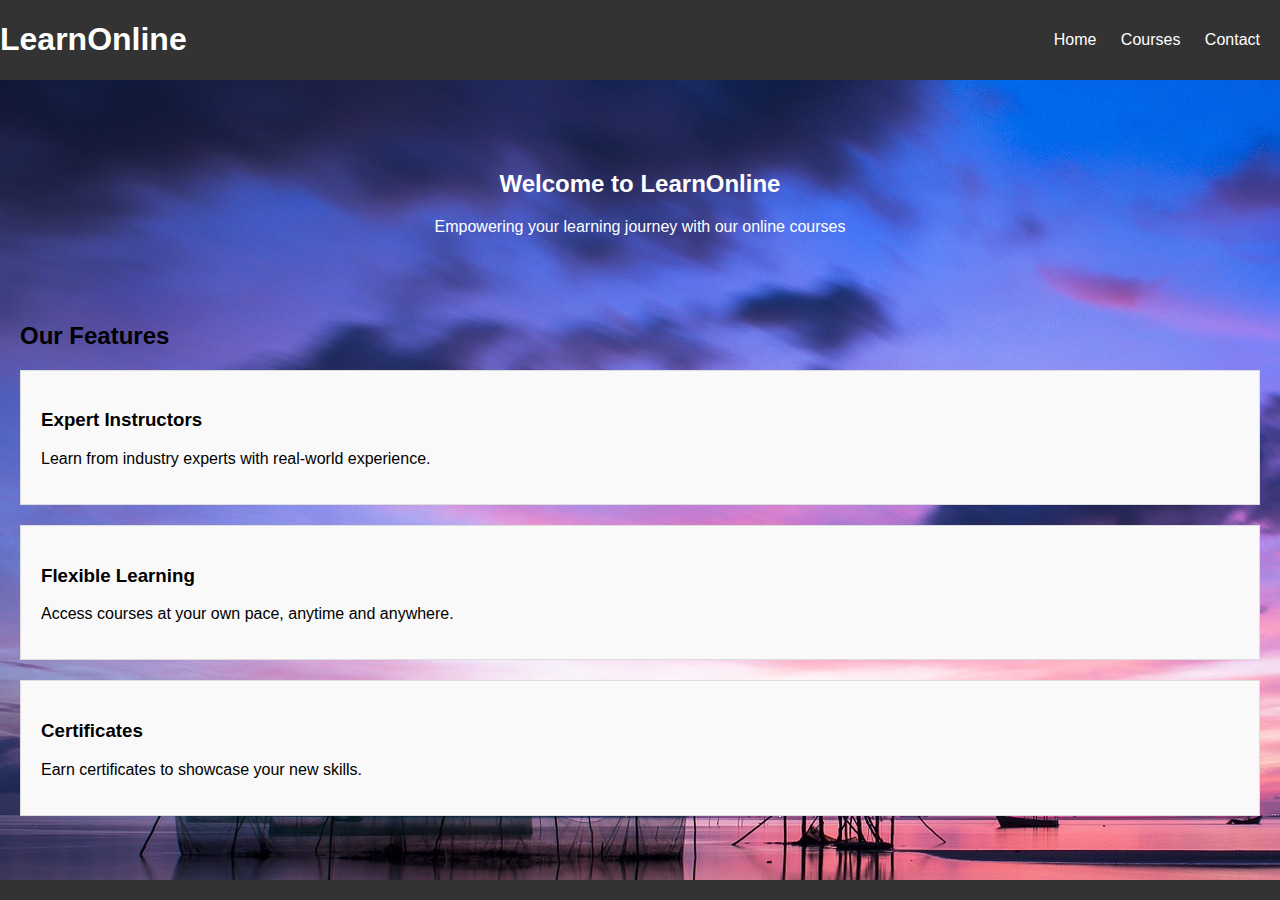
<file: index.html>
<!DOCTYPE html>
<html lang="en">
<head>
    <meta charset="UTF-8">
    <meta name="viewport" content="width=device-width, initial-scale=1.0">
    <title>LearnOnline - Home</title>
    <link rel="stylesheet" href="styles.css">
</head>
<body background="sunrise.jpg">

    <header>
        <div class="container">
        <h1>LearnOnline</h1>
        <nav>
            <ul>
                <li><a href="index.html">Home</a></li>
                <li><a href="courses.html">Courses</a></li>
                <li><a href="contact.html">Contact</a></li>
            </ul>
        </nav>
        </div>
    </header>

    <main>
        <section class="hero">
            <h2>Welcome to LearnOnline</h2>
            <p>Empowering your learning journey with our online courses</p>
        </section>
        <section class="features">
            <h2>Our Features</h2>
            <div class="feature">
                <h3>Expert Instructors</h3>
                <p>Learn from industry experts with real-world experience.</p>
            </div>
            <div class="feature">
                <h3>Flexible Learning</h3>
                <p>Access courses at your own pace, anytime and anywhere.</p>
            </div>
            <div class="feature">
                <h3>Certificates</h3>
                <p>Earn certificates to showcase your new skills.</p>
            </div>
        </section>
    </main>
    <footer>
    </footer>
</body>
</html>
</file>
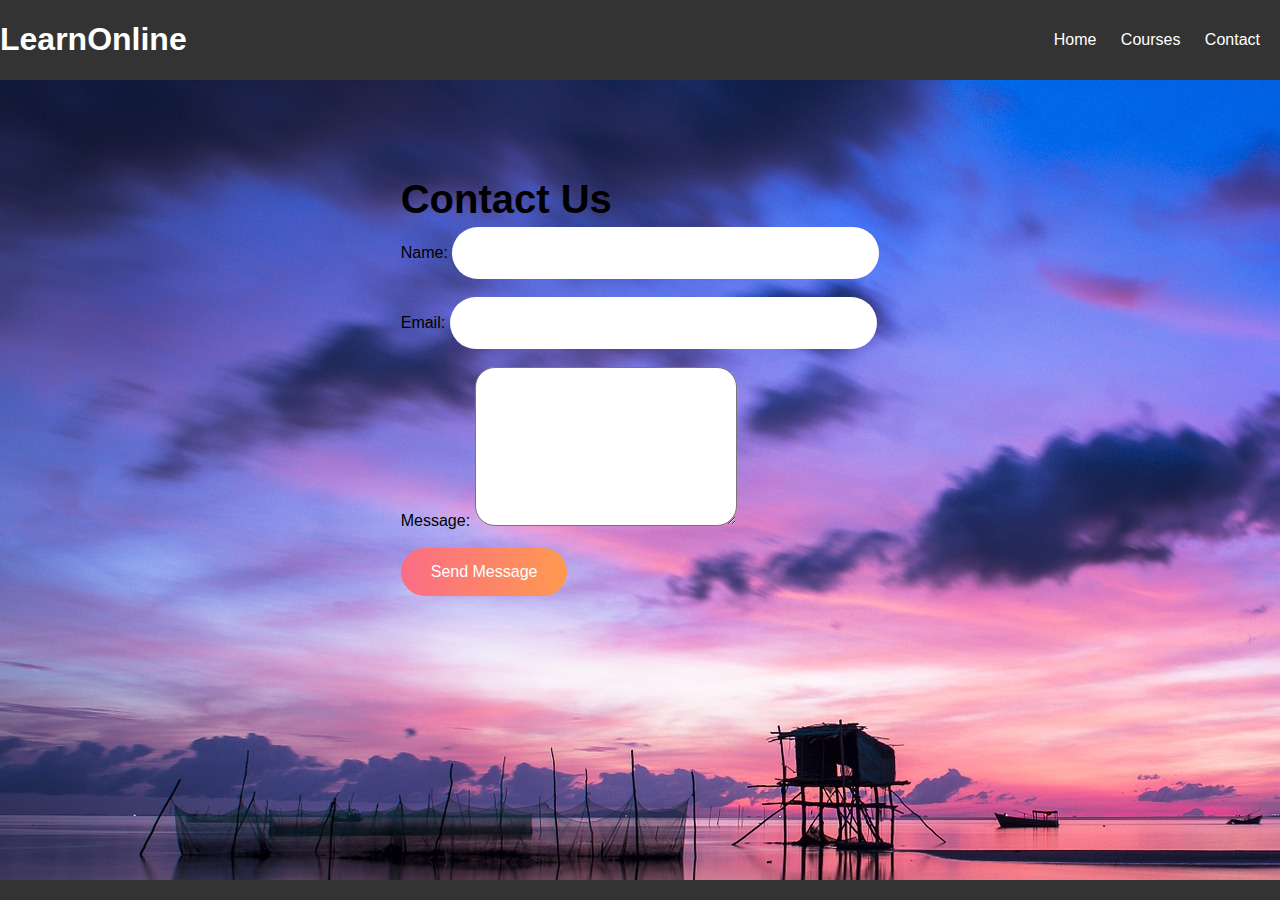
<file: contact.html>
<!DOCTYPE html>
<html lang="en">
<head>
    <meta charset="UTF-8">
    <meta name="viewport" content="width=device-width, initial-scale=1.0">
    <title>LearnOnline - Contact</title>
    <link rel="stylesheet" href="styles.css">
</head>
<body background="sunrise.jpg">
    <header>
        <div class="container">
        <h1>LearnOnline</h1>
        <nav>
            <ul>
                <li><a href="index.html">Home</a></li>
                <li><a href="courses.html">Courses</a></li>
                <li><a href="contact.html">Contact</a></li>
            </ul>
        </nav>
        </div>
    </header>
    <main>
        <section class="contact">
            <form id="contact-form">
                <h2>Contact Us</h2>
                <label for="name">Name:</label>
                <input type="text" id="name" name="name" required><br><br>
                <label for="email">Email:</label>
                <input type="email" id="email" name="email" required><br><br>
                <label for="message">Message:</label>
                <textarea id="message" name="message" rows="4" cols="30" required></textarea><br><br>
                <button type="submit">Send Message</button>
            </form>
        </section>
    </main>
    <footer>
    </footer>
    <script src="script.js"></script>
</body>
</html>
</file>
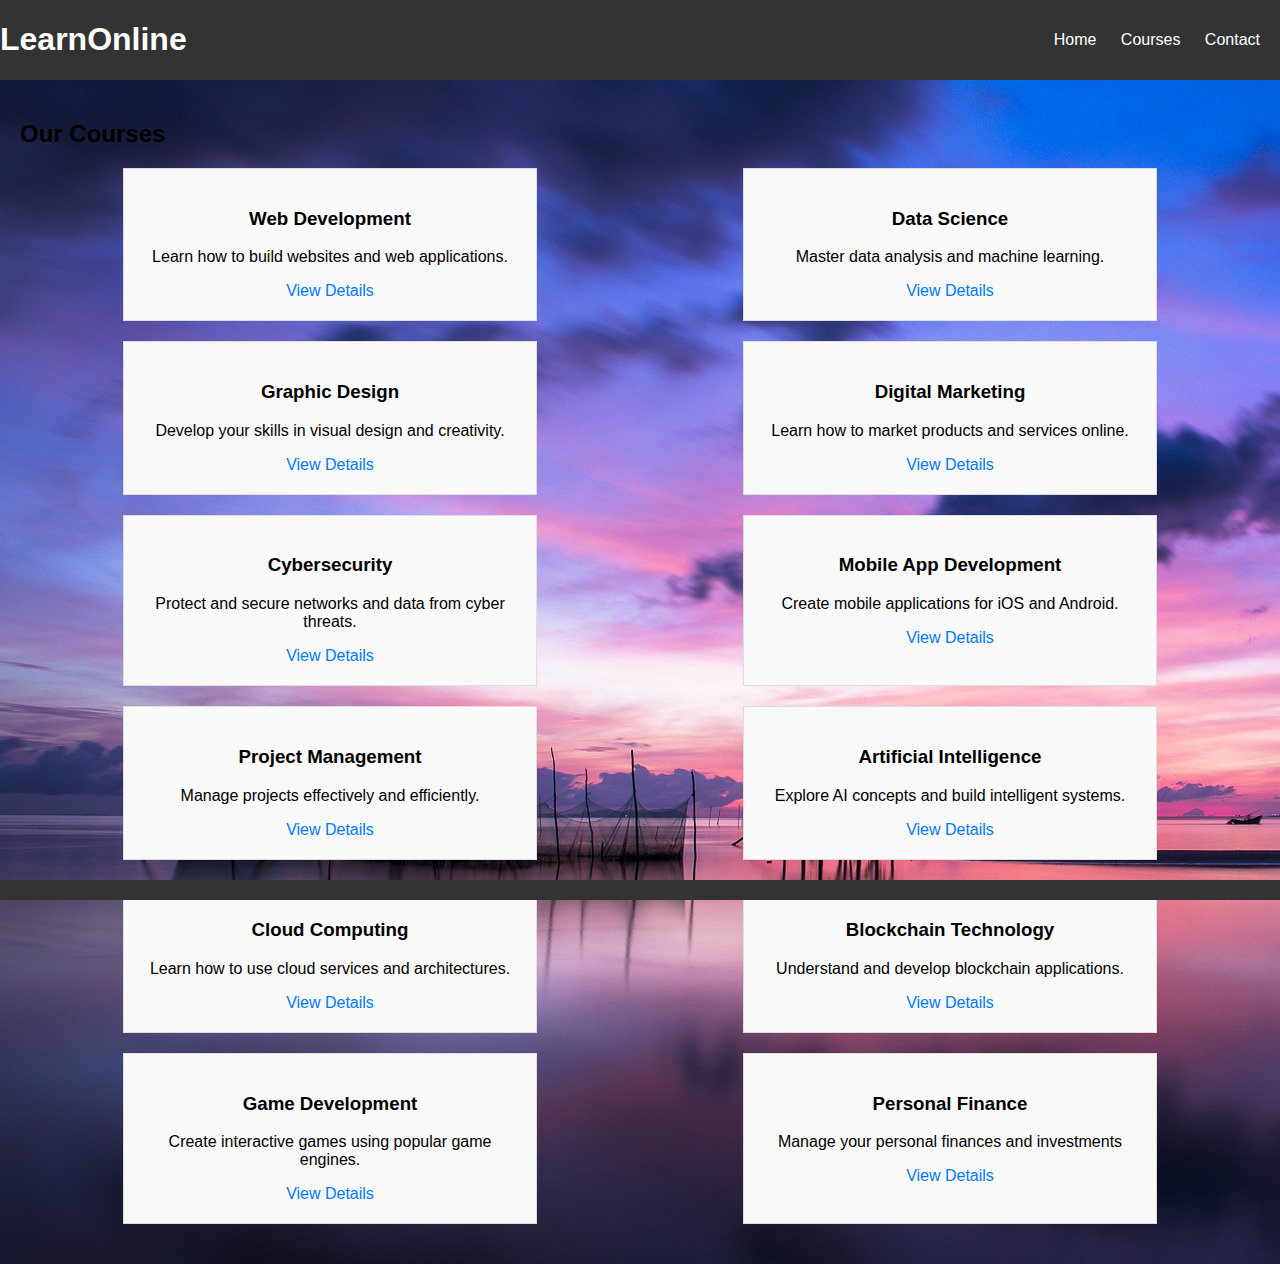
<file: courses.html>
<!DOCTYPE html>
<html lang="en">
<head>
    <meta charset="UTF-8">
    <meta name="viewport" content="width=device-width, initial-scale=1.0">
    <title>LearnOnline - Courses</title>
    <link rel="stylesheet" href="styles.css">
</head>
<body background="sunrise.jpg">
    <header>
        <div class="container">
        <h1>LearnOnline</h1>
        <nav>
            <ul>
                <li><a href="index.html">Home</a></li>
                <li><a href="courses.html">Courses</a></li>
                <li><a href="contact.html">Contact</a></li>
            </ul>
        </nav>
        </div>
    </header>
    <main>
        <section class="course-list">
            <h2>Our Courses</h2>
            <div class="courses">
                <div class="course">
                    <h3>Web Development</h3>
                    <p>Learn how to build websites and web applications.</p>
                    <a href="web development.html">View Details</a>
                </div>

                <div class="course">
                    <h3>Data Science</h3>
                    <p>Master data analysis and machine learning.</p>
                    <a href="data science.html">View Details</a>
                </div>
                
                <div class="course">
                    <h3>Graphic Design</h3>
                    <p>Develop your skills in visual design and creativity.</p>
                    <a href="graphic design.html ">View Details</a>
                </div>

                <div class="course">
                    <h3>Digital Marketing</h3>
                    <p>Learn how to market products and services online.</p>
                    <a href=" Digital Marketing.html ">View Details</a>
                </div>

                <div class="course">
                    <h3>Cybersecurity</h3>
                    <p>Protect and secure networks and data from cyber threats.</p>
                    <a href="  ">View Details</a>
                </div>
                
                <div class="course">
                    <h3>Mobile App Development </h3>
                    <p>Create mobile applications for iOS and Android.</p>
                    <a href="  ">View Details</a>
                </div>

                <div class="course">
                    <h3>Project Management</h3>
                    <p>Manage projects effectively and efficiently.</p>
                    <a href="  ">View Details</a>
                </div>

                <div class="course">
                    <h3>Artificial Intelligence</h3>
                    <p>Explore AI concepts and build intelligent systems.</p>
                    <a href=" ">View Details</a>
                </div>
                
                <div class="course">
                    <h3>Cloud Computing</h3>
                    <p>Learn how to use cloud services and architectures. </p>
                    <a href=" ">View Details</a>
                </div>

                <div class="course">
                    <h3>Blockchain Technology </h3>
                    <p>Understand and develop blockchain applications. </p>
                    <a href=" ">View Details</a>
                </div>

                <div class="course">
                    <h3>Game Development</h3>
                    <p>Create interactive games using popular game engines. </p>
                    <a href=" ">View Details</a>
                </div>
                
                <div class="course">
                    <h3>Personal Finance </h3>
                    <p>Manage your personal finances and investments</p>
                    <a href=" ">View Details</a>
                </div>

            </div>
        </section>
    </main>
    <footer>

    </footer>
</body>
</html>
</file>
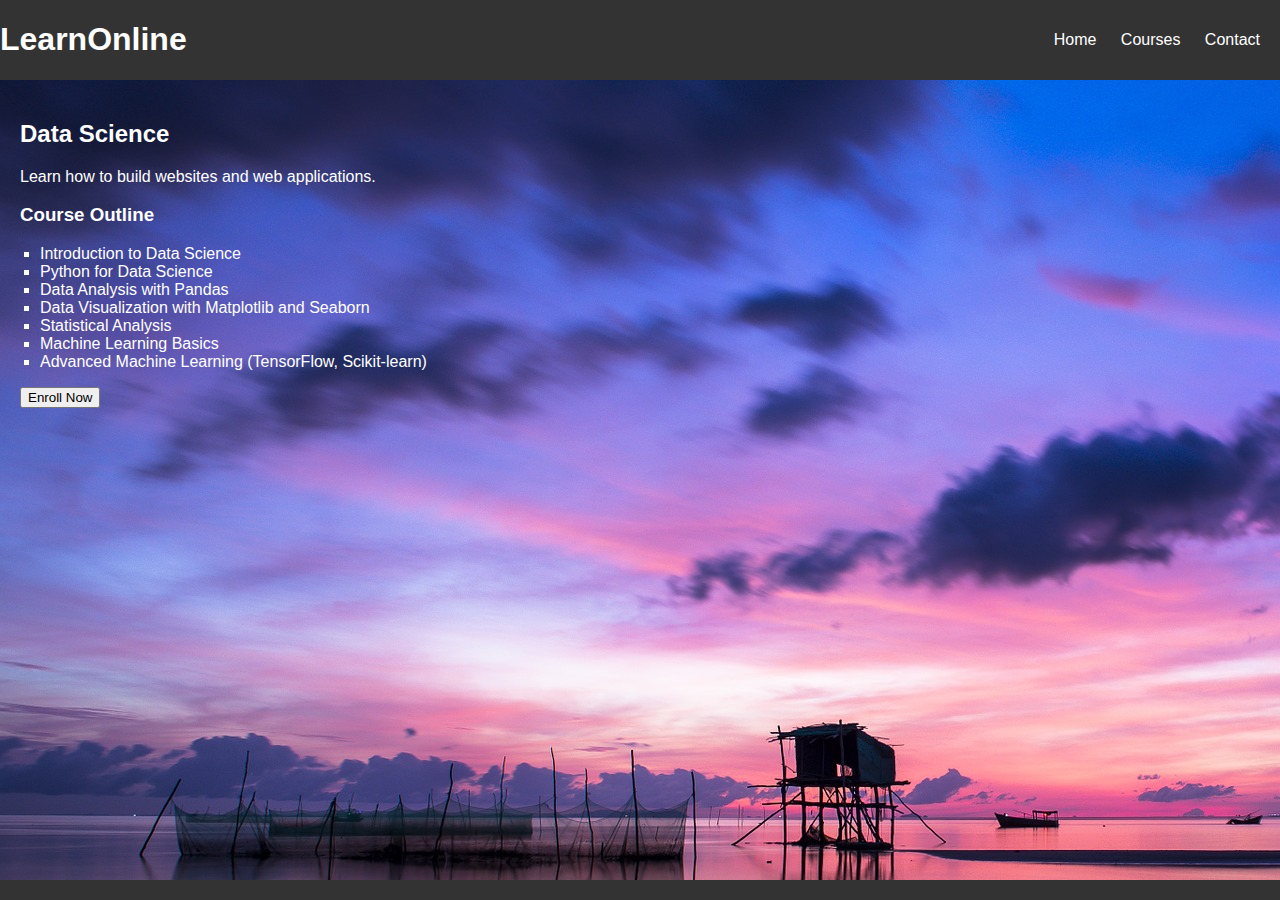
<file: data science.html>
<!DOCTYPE html>
<html lang="en">
<head>
    <meta charset="UTF-8">
    <meta name="viewport" content="width=device-width, initial-scale=1.0">
    <title>LearnOnline - Course Details</title>
    <link rel="stylesheet" href="styles.css">
</head>
<body background="sunrise.jpg">
    <header>
        <div class="container">
        <h1>LearnOnline</h1>
        <nav>
            <ul>
                <li><a href="index.html">Home</a></li>
                <li><a href="courses.html">Courses</a></li>
                <li><a href="contact.html">Contact</a></li>
            </ul>
        </nav>
        </div>
    </header>
    <main>
        <section class="course-details">
            <h2>Data Science</h2>
            <p>Learn how to build websites and web applications.</p>
            <h3>Course Outline</h3>
            <ul>
                <li>Introduction to Data Science</li>
                <li>Python for Data Science</li>
                <li>Data Analysis with Pandas</li>
                <li>Data Visualization with Matplotlib and Seaborn</li>
                <li>Statistical Analysis</li>
                <li>Machine Learning Basics</li>
                <li>Advanced Machine Learning (TensorFlow, Scikit-learn)</li>
            </ul>
            <button>Enroll Now</button>
        </section>
    </main>
    <footer>
    </footer>
</body>
</html>
</file>
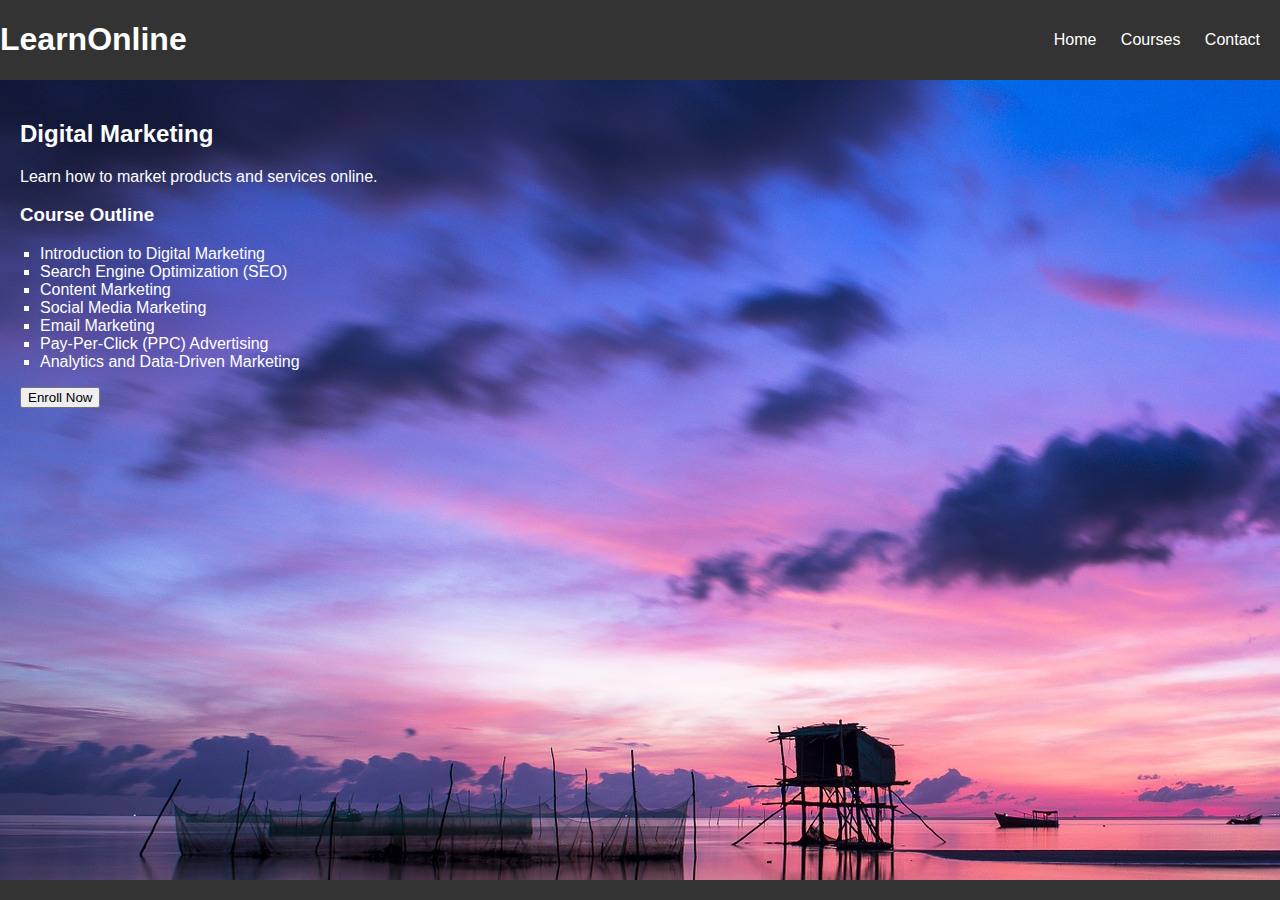
<file: Digital Marketing.html>
<!DOCTYPE html>
<html lang="en">
<head>
    <meta charset="UTF-8">
    <meta name="viewport" content="width=device-width, initial-scale=1.0">
    <title>LearnOnline - Course Details</title>
    <link rel="stylesheet" href="styles.css">
</head>
<body background="sunrise.jpg">
    <header>
        <div class="container">
        <h1>LearnOnline</h1>
        <nav>
            <ul>
                <li><a href="index.html">Home</a></li>
                <li><a href="courses.html">Courses</a></li>
                <li><a href="contact.html">Contact</a></li>
            </ul>
        </nav>
        </div>
    </header>
    <main>
        <section class="course-details">
            <h2>Digital Marketing</h2>
            <p>Learn how to market products and services online.</p>
            <h3>Course Outline</h3>
            <ul>
                <li>Introduction to Digital Marketing</li>
                <li>Search Engine Optimization (SEO)</li>
                <li>Content Marketing</li>
                <li>Social Media Marketing</li>
                <li>Email Marketing</li>
                <li>Pay-Per-Click (PPC) Advertising</li>
                <li>Analytics and Data-Driven Marketing</li>
            </ul>
            <button>Enroll Now</button>
        </section>
    </main>
    <footer>
    </footer>
</body>
</html>
</file>
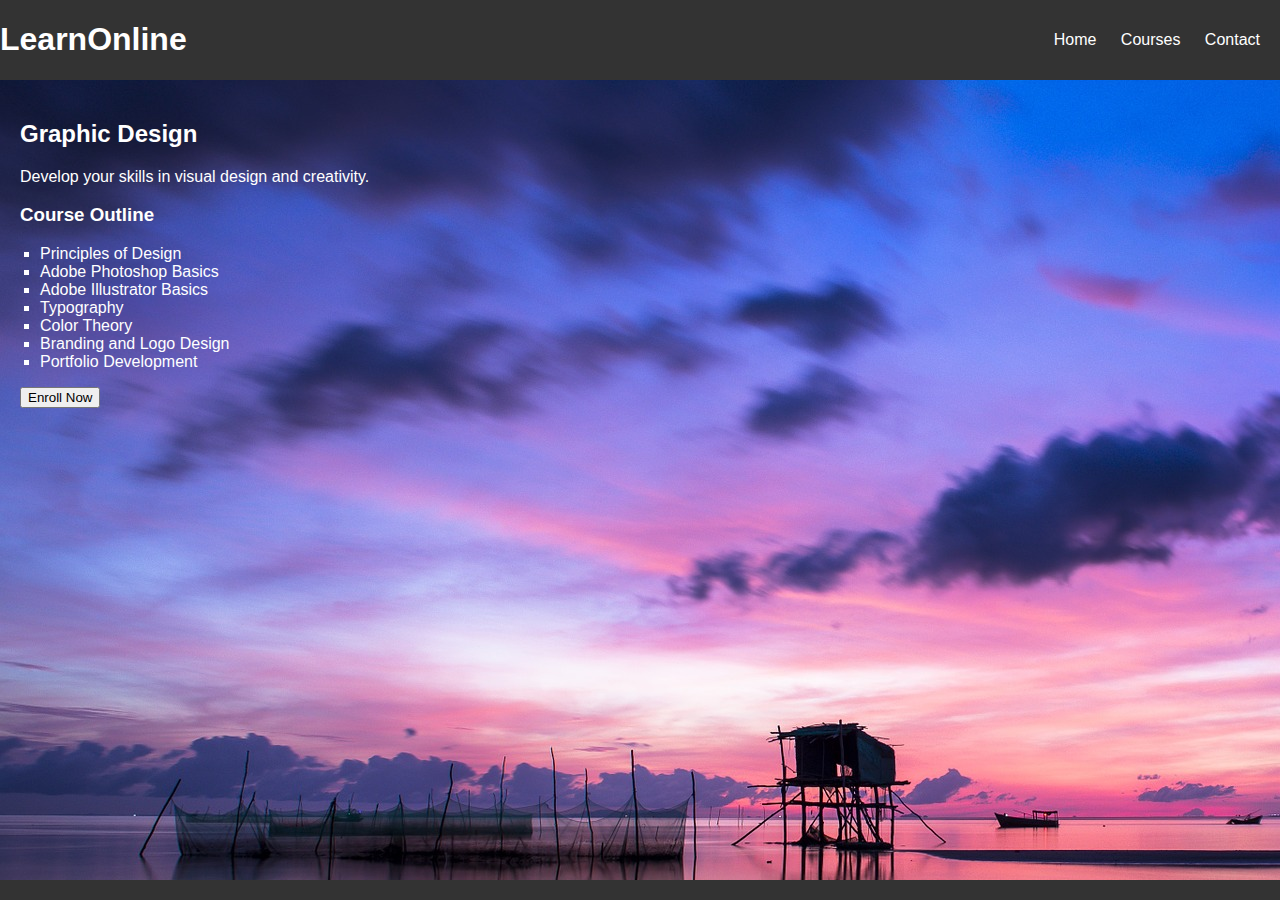
<file: graphic design.html>
<!DOCTYPE html>
<html lang="en">
<head>
    <meta charset="UTF-8">
    <meta name="viewport" content="width=device-width, initial-scale=1.0">
    <title>LearnOnline - Course Details</title>
    <link rel="stylesheet" href="styles.css">
</head>
<body background="sunrise.jpg">
    <header>
        <div class="container">
        <h1>LearnOnline</h1>
        <nav>
            <ul>
                <li><a href="index.html">Home</a></li>
                <li><a href="courses.html">Courses</a></li>
                <li><a href="contact.html">Contact</a></li>
            </ul>
        </nav>
        </div>
    </header>
    <main>
        <section class="course-details">
            <h2>Graphic Design</h2>
            <p>Develop your skills in visual design and creativity.</p>
            <h3>Course Outline</h3>
            <ul>
                <li>Principles of Design</li>
                <li>Adobe Photoshop Basics</li>
                <li>Adobe Illustrator Basics</li>
                <li>Typography</li>
                <li>Color Theory</li>
                <li>Branding and Logo Design</li>
                <li>Portfolio Development</li>
            </ul>
            <button>Enroll Now</button>
        </section>
    </main>
    <footer>
    </footer>
</body>
</html>
</file>
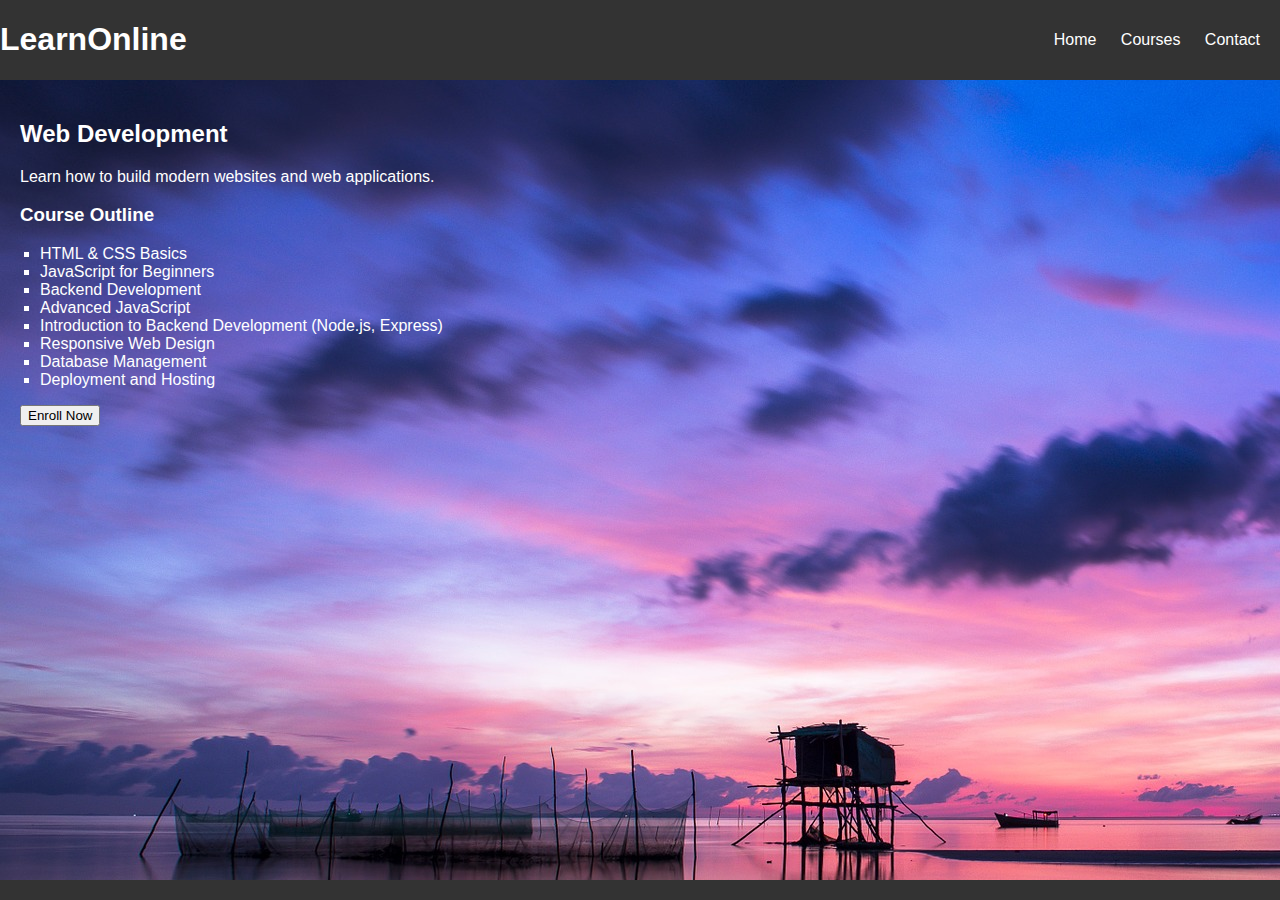
<file: web development.html>
<!DOCTYPE html>
<html lang="en">
<head>
    <meta charset="UTF-8">
    <meta name="viewport" content="width=device-width, initial-scale=1.0">
    <title>LearnOnline - Course Details</title>
    <link rel="stylesheet" href="styles.css">
</head>
<body background="sunrise.jpg">
    <header>
        <div class="container">
        <h1>LearnOnline</h1>
        <nav>
            <ul>
                <li><a href="index.html">Home</a></li>
                <li><a href="courses.html">Courses</a></li>
                <li><a href="contact.html">Contact</a></li>
            </ul>
        </nav>
        </div>
    </header>
    <main>
        <section class="course-details">
            <h2>Web Development</h2>
            <p>Learn how to build modern websites and web applications.</p>
            <h3>Course Outline</h3>
            <ul>
                <li>HTML & CSS Basics</li>
                <li>JavaScript for Beginners</li>
                <li>Backend Development</li>
                <li>Advanced JavaScript</li>
                <li>Introduction to Backend Development (Node.js, Express)</li>
                <li>Responsive Web Design</li>
                <li>Database Management</li>
                <li>Deployment and Hosting</li>
            </ul>
            <button>Enroll Now</button>
        </section>
    </main>
    <footer>
    </footer>
</body>
</html>
</file>
<file: styles.css>
body {
    font-family: Arial, sans-serif;
    margin: 0;
    padding: 0;
}

header {
    background-color: #333;
    color: #fff;
    align-items: right;
}

header .container {
    display: flex;
    justify-content: space-between;
    align-items: center;
}

nav ul {
    list-style-type: none;
    padding: 0;
}

nav ul li {
    display: inline;
    margin-right: 20px;
}

nav ul li a {
    color: #fff;
    text-decoration: none;
}

main {
    padding: 20px;
}

.hero {
    text-align: center;
    padding: 50px 0;
}

.hero h2{
color: #fff;
}

.hero P{
color: #fff;
}

.features, .course-list {
    margin-top: 20px;
}

.features .feature, .courses .course {
    background-color: #f9f9f9;
    border: 1px solid #ddd;
    padding: 20px;
    margin-bottom: 20px;
}

.courses {
    display: flex;
    flex-wrap: wrap;
    justify-content: space-around;
}

.course {
    width: 30%;
    margin-bottom: 20px;
    text-align: center;
}

.course a {
    text-decoration: none;
    color: #007BFF;
    display: block;
    margin-top: 10px;
}

.course-details ul {
    list-style-type: square;
    padding-left: 20px;
}

footer {
    background-color: #333;
    color: #fff;
    text-align: center;
    padding: 10px;
    position: fixed;
    width: 100%;
    bottom: 0;
}

.contact{
height: 60vh;
display: flex;
align-items: center;
justify-content: space-evenly;
}

.contact label{
color: black;
}

.contact h2{
font-weight: 600;
font-size: 40px;
margin-bottom: 5px;
}

.contact input{
width: 400px;
height: 50px;
border: none;
outline: none;
padding-left: 25px;
font-weight: 500;
border-radius: 50px;
}

.contact textarea{
height: 140px;
padding-top: 15px;
border-radius: 20px;
}


.contact button{
display: flex;
align-items: center;
padding: 15px 30px;
font-size: 16px;
color: #fff;
gap: 10px;
border: none;
border-radius: 50px;
background: linear-gradient(270deg, #ff994f, #fa6d86);
cursor: pointer;
}

.course-details{
color: #fff;
}
</file>
